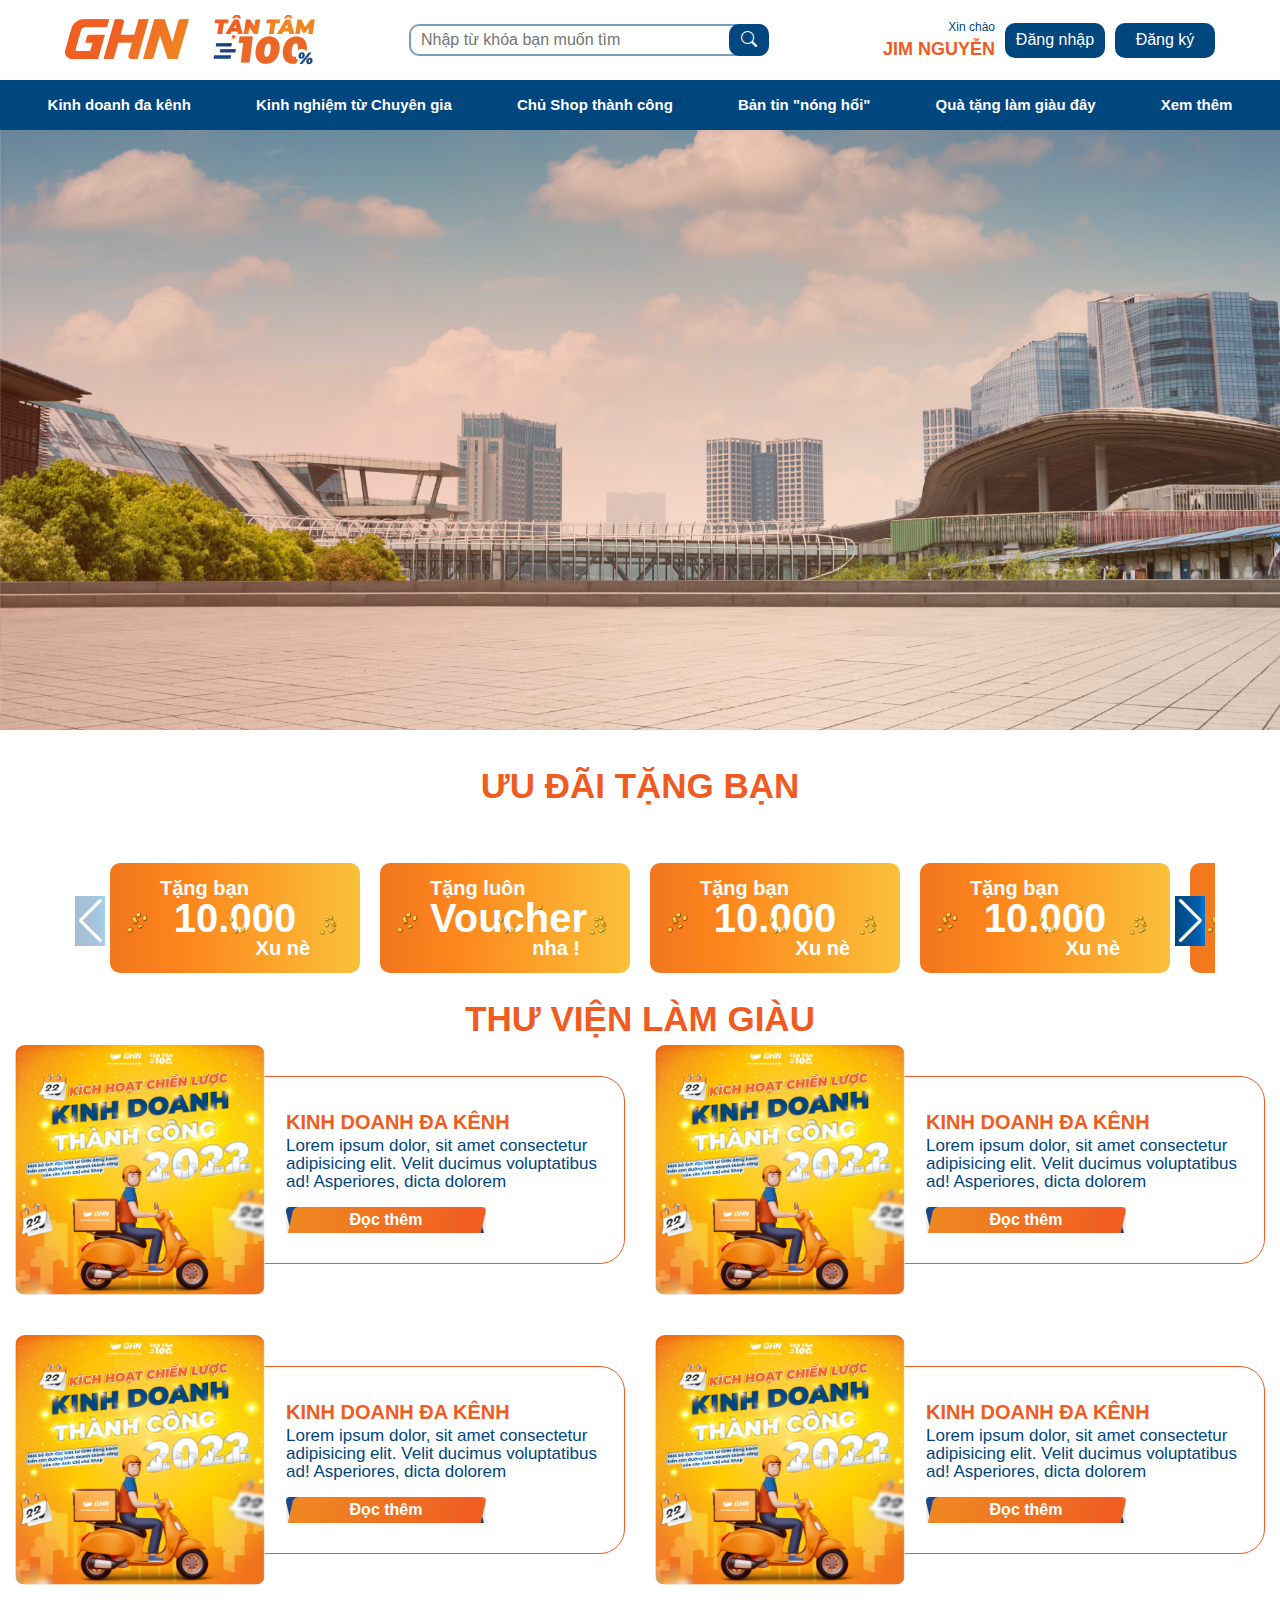
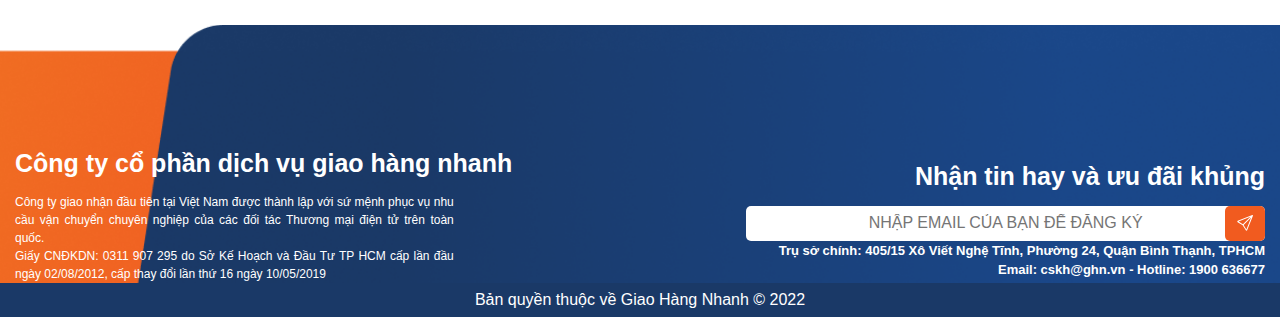
<file: profile.html>
<!DOCTYPE html>
<html lang="en">

<head>
    <meta charset="UTF-8">
    <meta http-equiv="X-UA-Compatible" content="IE=edge">
    <meta name="viewport" content="width=device-width, initial-scale=1.0">
    <link rel="stylesheet" href="./style/index.css">
    <link rel="stylesheet" href="./style/profile.css">
    <link rel="stylesheet" href="https://cdn.jsdelivr.net/npm/bootstrap-icons@1.3.0/font/bootstrap-icons.css">
    <link rel="stylesheet" href="https://cdn.jsdelivr.net/npm/bootstrap@4.3.1/dist/css/bootstrap.min.css"
        integrity="sha384-ggOyR0iXCbMQv3Xipma34MD+dH/1fQ784/j6cY/iJTQUOhcWr7x9JvoRxT2MZw1T" crossorigin="anonymous">
    <link rel="stylesheet" href="https://unpkg.com/swiper/swiper-bundle.min.css" />
    <title>Homepage</title>
</head>

<body>
    <section>
        <div class="container">
            <div class="header">
                <div class="logo">
                    <div>
                        <img src="./assets/images/homepage/logo.png" alt="logo">
                    </div>
                </div>
                <div class="search__input">
                    <form action="post">
                        <input type="text" placeholder="Nhập từ khóa bạn muốn tìm">
                        <button type="submit"><i class="bi bi-search"></i></button>
                    </form>
                </div>
                <div class="header__right">
                    <div class="cover__name">
                        <p>Xin chào</p>
                        <p class="name">JIM NGUYỄN</p>
                    </div>
                    <div class="login__button__gr">
                        <button id="login">Đăng nhập</button>
                        <button id="signup">Đăng ký</button>
                    </div>
                    <button class="menu__mobile"><i class="bi bi-list"></i></button>
                    <button class="close__menu__mobile"><i class="bi bi-x"></i></button>
                </div>
            </div>

        </div>
    </section>
    <section>
        <div class="wrap__menu">
            <div class="container menu__container">
                <div class="menu">
                    <div class="search__input">
                        <form action="post">
                            <input type="text" placeholder="Nhập từ khóa bạn muốn tìm">
                            <button type="submit"><i class="bi bi-search"></i></button>
                        </form>
                    </div>
                    <div>
                        <a href="/">Kinh doanh đa kênh</a>
                    </div>
                    <div>
                        <a href="/">Kinh nghiệm từ Chuyên gia</a>
                    </div>
                    <div>
                        <a href="/">Chủ Shop thành công</a>
                    </div>
                    <div>
                        <a href="/">Bản tin "nóng hổi"</a>
                    </div>
                    <div>
                        <a href="/">Quà tặng làm giàu đây</a>
                    </div>
                    <div>
                        <a href="/">Xem thêm</a>
                    </div>
                </div>
            </div>
        </div>
        <div class="banner">
            <img src="./assets/images/homepage/banner1.png" alt="">
            <div class="banner__bg">
            </div>
        </div>
        <div class="posts">
            <div class="container">
                <div class="title">
                    <p>Ưu đãi tặng bạn</p>
                </div>
                <div class="content">
                    <div class="cover__content">
                        <div class="swiper mySwiper1 swiper__posts">
                            <div class="swiper-wrapper swiper-wrapper-posts">
                                <div class="swiper-slide">
                                    <div class="voucher">
                                        <img src="./assets/images/homepage/Group-6.png" alt="voucher">
                                        <div class="voucher__detail">
                                            <p>Tặng bạn</p>
                                            <p>10.000</p>
                                            <p>Xu nè</p>
                                        </div>
                                    </div>
                                </div>
                                <div class="swiper-slide">
                                    <div class="voucher">
                                        <img src="./assets/images/homepage/Group-6.png" alt="voucher">
                                        <div class="voucher__detail">
                                            <p>Tặng luôn</p>
                                            <p>Voucher</p>
                                            <p>nha !</p>
                                        </div>
                                    </div>
                                </div>
                                <div class="swiper-slide">
                                    <div class="voucher">
                                        <img src="./assets/images/homepage/Group-6.png" alt="voucher">
                                        <div class="voucher__detail">
                                            <p>Tặng bạn</p>
                                            <p>10.000</p>
                                            <p>Xu nè</p>
                                        </div>
                                    </div>
                                </div>
                                <div class="swiper-slide">
                                    <div class="voucher">
                                        <img src="./assets/images/homepage/Group-6.png" alt="voucher">
                                        <div class="voucher__detail">
                                            <p>Tặng bạn</p>
                                            <p>10.000</p>
                                            <p>Xu nè</p>
                                        </div>
                                    </div>
                                </div>
                                <div class="swiper-slide">
                                    <div class="voucher">
                                        <img src="./assets/images/homepage/Group-6.png" alt="voucher">
                                        <div class="voucher__detail">
                                            <p>Tặng bạn</p>
                                            <p>10.000</p>
                                            <p>Xu nè</p>
                                        </div>
                                    </div>
                                </div>
                                <div class="swiper-slide">
                                    <div class="voucher">
                                        <img src="./assets/images/homepage/Group-6.png" alt="voucher">
                                        <div class="voucher__detail">
                                            <p>Tặng bạn</p>
                                            <p>10.000</p>
                                            <p>Xu nè</p>
                                        </div>
                                    </div>
                                </div>
                                <div class="swiper-slide">
                                    <div class="voucher">
                                        <img src="./assets/images/homepage/Group-6.png" alt="voucher">
                                        <div class="voucher__detail">
                                            <p>Tặng bạn</p>
                                            <p>10.000</p>
                                            <p>Xu nè</p>
                                        </div>
                                    </div>
                                </div>
                            </div>
                            <div class="swiper-button-next"></div>
                            <div class="swiper-button-prev"></div>
                        </div>
                    </div>
                </div>
            </div>
        </div>
        <div class="gallery">
            <div class="container">
                <p class="title">Thư viện làm giàu</p>
                <div class="row">
                    <div class="col-lg-6 col-12">
                        <div class="cover__gallery__item">
                            <div class="cover__img">
                                <img src="./assets/images/homepage/Group-3.png" alt="">
                            </div>
                            <div class="content">
                                <p class="title">Kinh doanh đa kênh</p>
                                <p>Lorem ipsum dolor, sit amet consectetur adipisicing elit. Velit ducimus voluptatibus
                                    ad! Asperiores, dicta dolorem</p>
                                <button>Đọc thêm</button>
                            </div>
                        </div>
                    </div>
                    <div class="col-lg-6 col-12">
                        <div class="cover__gallery__item">
                            <div class="cover__img">
                                <img src="./assets/images/homepage/Group-3.png" alt="">
                            </div>
                            <div class="content">
                                <p class="title">Kinh doanh đa kênh</p>
                                <p>Lorem ipsum dolor, sit amet consectetur adipisicing elit. Velit ducimus voluptatibus
                                    ad! Asperiores, dicta dolorem</p>
                                <button>Đọc thêm</button>
                            </div>
                        </div>
                    </div>
                    <div class="col-lg-6 col-12">
                        <div class="cover__gallery__item">
                            <div class="cover__img">
                                <img src="./assets/images/homepage/Group-3.png" alt="">
                            </div>
                            <div class="content">
                                <p class="title">Kinh doanh đa kênh</p>
                                <p>Lorem ipsum dolor, sit amet consectetur adipisicing elit. Velit ducimus voluptatibus
                                    ad! Asperiores, dicta dolorem</p>
                                <button>Đọc thêm</button>
                            </div>
                        </div>
                    </div>
                    <div class="col-lg-6 col-12">
                        <div class="cover__gallery__item">
                            <div class="cover__img">
                                <img src="./assets/images/homepage/Group-3.png" alt="">
                            </div>
                            <div class="content">
                                <p class="title">Kinh doanh đa kênh</p>
                                <p>Lorem ipsum dolor, sit amet consectetur adipisicing elit. Velit ducimus voluptatibus
                                    ad! Asperiores, dicta dolorem</p>
                                <button>Đọc thêm</button>
                            </div>
                        </div>
                    </div>
                </div>
            </div>
        </div>
    </section>
    <section
        style="background-image: url('assets/images/homepage/Group\ 2.png');background-size: cover;background-position: right;">
        <div class="container">
            <div class="footer">
                <div class="footer__content">
                    <div class="content__left">
                        <div class="title">
                            <p>Công ty cổ phần dịch vụ giao hàng nhanh</p>
                        </div>
                        <div class="content">
                            <p>Công ty giao nhận đầu tiên tại Việt Nam được thành lập với sứ mệnh phục vụ nhu cầu vận
                                chuyển
                                chuyên nghiệp của các đối tác Thương mại điện tử trên toàn quốc.</p>
                            <p>Giấy CNĐKDN: 0311 907 295 do Sở Kế Hoạch và Đầu Tư TP HCM cấp lần đầu ngày 02/08/2012,
                                cấp
                                thay đổi lần thứ 16 ngày 10/05/2019</p>
                        </div>
                    </div>
                    <div class="content__right">
                        <p class="title">Nhận tin hay và ưu đãi khủng</p>
                        <form action="post" class="mail__input">
                            <input type="text" placeholder="NHẬP EMAIL CỦA BẠN ĐỂ ĐĂNG KÝ">
                            <button type="submit">
                                <svg xmlns="http://www.w3.org/2000/svg" width="16" height="16" fill="currentColor"
                                    class="bi bi-send" viewBox="0 0 16 16">
                                    <path
                                        d="M15.854.146a.5.5 0 0 1 .11.54l-5.819 14.547a.75.75 0 0 1-1.329.124l-3.178-4.995L.643 7.184a.75.75 0 0 1 .124-1.33L15.314.037a.5.5 0 0 1 .54.11ZM6.636 10.07l2.761 4.338L14.13 2.576 6.636 10.07Zm6.787-8.201L1.591 6.602l4.339 2.76 7.494-7.493Z" />
                                </svg>
                            </button>
                        </form>
                        <P>Trụ sở chính: 405/15 Xô Viết Nghệ Tĩnh, Phường 24, Quận Bình Thạnh, TPHCM</P>
                        <P>Email: cskh@ghn.vn - Hotline: 1900 636677</P>
                    </div>
                </div>
            </div>
        </div>
        <div class="copyright">
            <p>
                Bản quyền thuộc về Giao Hàng Nhanh &copy 2022
            </p>
        </div>
    </section>



    <script src="./index.js"></script>
    <script src="https://code.jquery.com/jquery-3.3.1.slim.min.js"
        integrity="sha384-q8i/X+965DzO0rT7abK41JStQIAqVgRVzpbzo5smXKp4YfRvH+8abtTE1Pi6jizo"
        crossorigin="anonymous"></script>
    <script src="https://cdn.jsdelivr.net/npm/popper.js@1.14.7/dist/umd/popper.min.js"
        integrity="sha384-UO2eT0CpHqdSJQ6hJty5KVphtPhzWj9WO1clHTMGa3JDZwrnQq4sF86dIHNDz0W1"
        crossorigin="anonymous"></script>
    <script src="https://cdn.jsdelivr.net/npm/bootstrap@4.3.1/dist/js/bootstrap.min.js"
        integrity="sha384-JjSmVgyd0p3pXB1rRibZUAYoIIy6OrQ6VrjIEaFf/nJGzIxFDsf4x0xIM+B07jRM"
        crossorigin="anonymous"></script>
    <script src="https://unpkg.com/swiper/swiper-bundle.min.js"></script>

    <!-- Initialize Swiper -->
    <script>
        var swiper = new Swiper(".mySwiper", {
            spaceBetween: 30,
            centeredSlides: true,
            autoplay: {
                delay: 2500,
                disableOnInteraction: false,
            },
        });

        var swiper1 = new Swiper(".mySwiper1", {
            slidesPerView: 1,
            spaceBetween: 10,
            breakpoints: {
                300: {
                    slidesPerView: 1,
                    spaceBetween: 20,
                },
                640: {
                    slidesPerView: 2,
                    spaceBetween: 20,
                },
                768: {
                    slidesPerView: 3,
                    spaceBetween: 20,
                },
                1024: {
                    slidesPerView: 4,
                    spaceBetween: 20,
                },
            },
            navigation: {
                nextEl: ".swiper-button-next",
                prevEl: ".swiper-button-prev",
            },
        });
    </script>
</body>

</html>
</file>
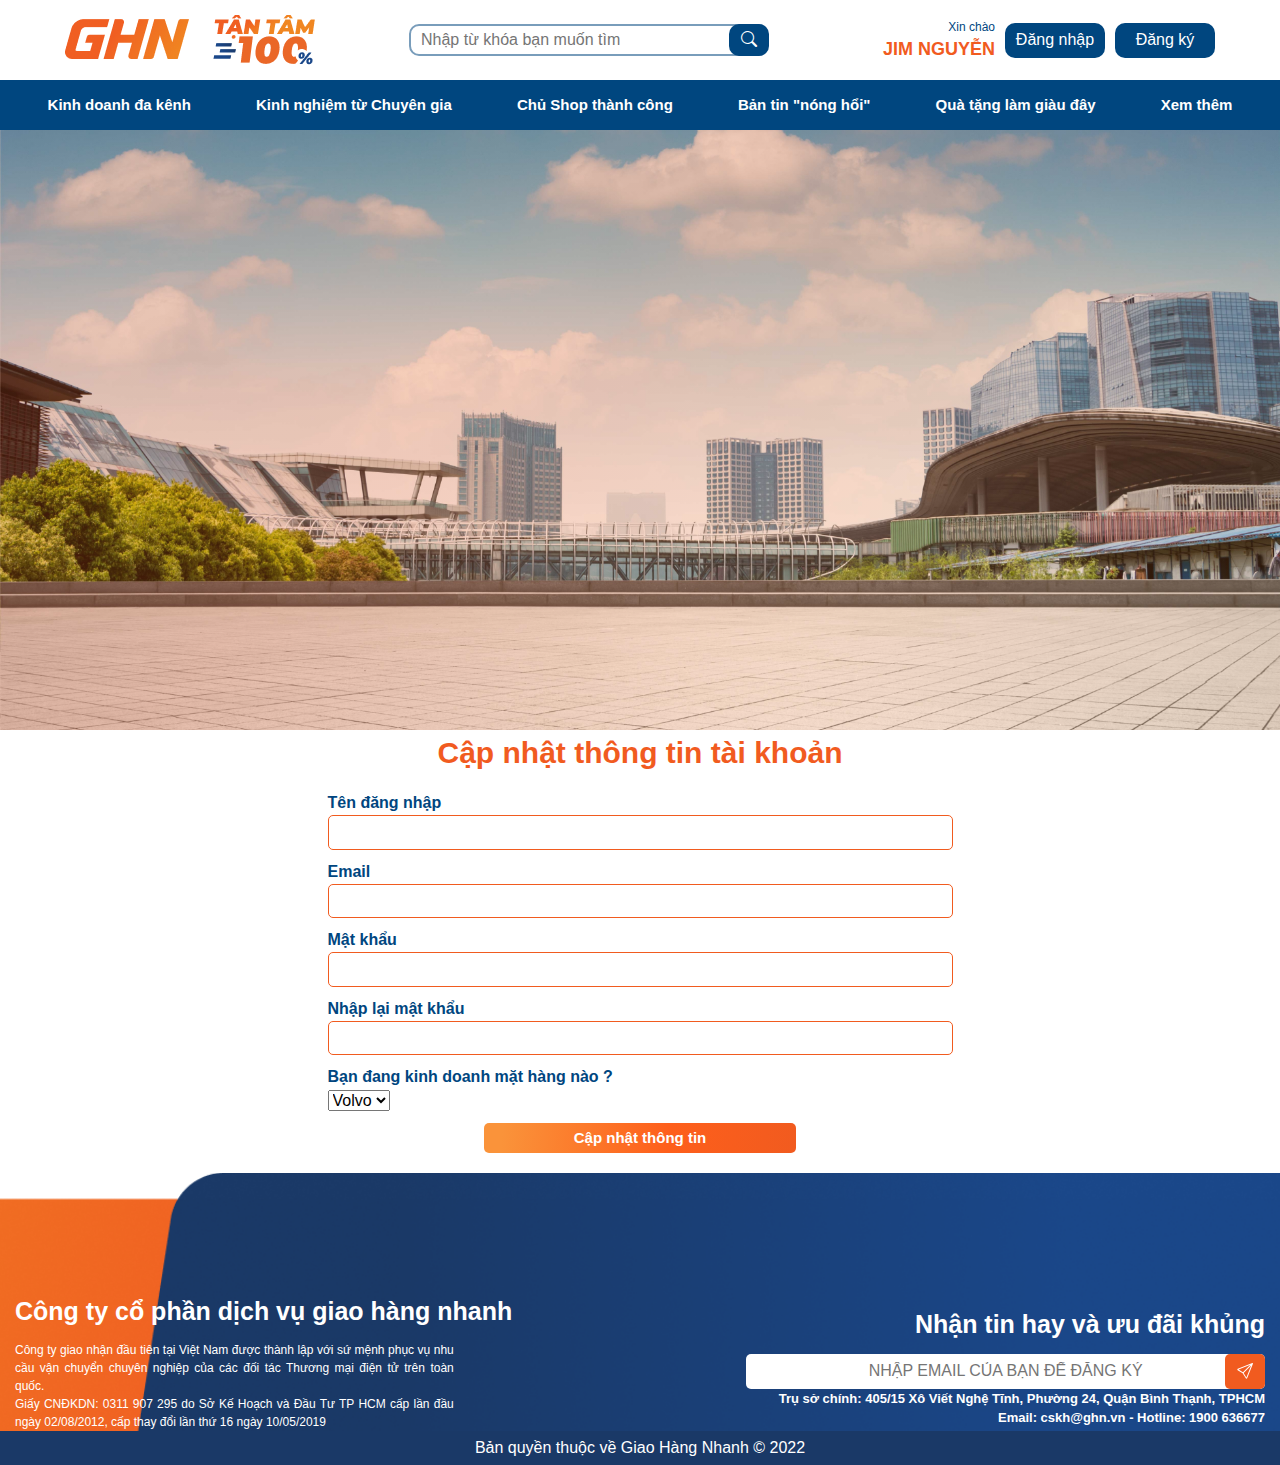
<file: updateprofile.html>
<!DOCTYPE html>
<html lang="en">

<head>
    <meta charset="UTF-8">
    <meta http-equiv="X-UA-Compatible" content="IE=edge">
    <meta name="viewport" content="width=device-width, initial-scale=1.0">
    <link rel="stylesheet" href="./style/index.css">
    <link rel="stylesheet" href="./style/profile.css">
    <link rel="stylesheet" href="./style/updateprofile.css">
    <link rel="stylesheet" href="https://cdn.jsdelivr.net/npm/bootstrap-icons@1.3.0/font/bootstrap-icons.css">
    <link rel="stylesheet" href="https://cdn.jsdelivr.net/npm/bootstrap@4.3.1/dist/css/bootstrap.min.css"
        integrity="sha384-ggOyR0iXCbMQv3Xipma34MD+dH/1fQ784/j6cY/iJTQUOhcWr7x9JvoRxT2MZw1T" crossorigin="anonymous">
    <link rel="stylesheet" href="https://unpkg.com/swiper/swiper-bundle.min.css" />
    <title>Homepage</title>
</head>

<body>
    <section>
        <div class="container">
            <div class="header">
                <div class="logo">
                    <div>
                        <img src="./assets/images/homepage/logo.png" alt="logo">
                    </div>
                </div>
                <div class="search__input">
                    <form action="post">
                        <input type="text" placeholder="Nhập từ khóa bạn muốn tìm">
                        <button type="submit"><i class="bi bi-search"></i></button>
                    </form>
                </div>
                <div class="header__right">
                    <div class="cover__name">
                        <p>Xin chào</p>
                        <p class="name">JIM NGUYỄN</p>
                    </div>
                    <div class="login__button__gr">
                        <button id="login">Đăng nhập</button>
                        <button id="signup">Đăng ký</button>
                    </div>
                    <button class="menu__mobile"><i class="bi bi-list"></i></button>
                    <button class="close__menu__mobile"><i class="bi bi-x"></i></button>
                </div>
            </div>

        </div>
    </section>
    <section>
        <div class="wrap__menu">
            <div class="container menu__container">
                <div class="menu">
                    <div class="search__input">
                        <form action="post">
                            <input type="text" placeholder="Nhập từ khóa bạn muốn tìm">
                            <button type="submit"><i class="bi bi-search"></i></button>
                        </form>
                    </div>
                    <div>
                        <a href="/">Kinh doanh đa kênh</a>
                    </div>
                    <div>
                        <a href="/">Kinh nghiệm từ Chuyên gia</a>
                    </div>
                    <div>
                        <a href="/">Chủ Shop thành công</a>
                    </div>
                    <div>
                        <a href="/">Bản tin "nóng hổi"</a>
                    </div>
                    <div>
                        <a href="/">Quà tặng làm giàu đây</a>
                    </div>
                    <div>
                        <a href="/">Xem thêm</a>
                    </div>
                </div>
            </div>
        </div>
        <div class="banner">
            <img src="./assets/images/homepage/banner1.png" alt="">
            <div class="banner__bg">
            </div>
        </div>
        <section>
            <div class="update__profile">
                <div class="container">
                    <div class="wrapper">
                        <p class="title">Cập nhật thông tin tài khoản</p>
                        <form action="post">
                            <div class="cover__form">
                                <p>Tên đăng nhập</p>
                                <input type="text" name="username">
                                <p>Email</p>
                                <input type="email" name="email">
                                <p>Mật khẩu</p>
                                <input type="password" name="password">
                                <p>Nhập lại mật khẩu</p>
                                <input type="password" name="re-password">
                                <p>Bạn đang kinh doanh mặt hàng nào ?</p>
                                <select name="product" id="product">
                                    <option value="volvo">Volvo</option>
                                    <option value="saab">Saab</option>
                                    <option value="opel">Opel</option>
                                    <option value="audi">Audi</option>
                                </select>
                                <div class="cover__button">
                                    <button type="sumit" class="signup__button">Cập nhật thông tin</button>
                                </div>
                            </div>
                        </form>
                    </div>
                </div>
            </div>
        </section>
    </section>
    <section
        style="background-image: url('assets/images/homepage/Group\ 2.png');background-size: cover;background-position: right;">
        <div class="container">
            <div class="footer">
                <div class="footer__content">
                    <div class="content__left">
                        <div class="title">
                            <p>Công ty cổ phần dịch vụ giao hàng nhanh</p>
                        </div>
                        <div class="content">
                            <p>Công ty giao nhận đầu tiên tại Việt Nam được thành lập với sứ mệnh phục vụ nhu cầu vận
                                chuyển
                                chuyên nghiệp của các đối tác Thương mại điện tử trên toàn quốc.</p>
                            <p>Giấy CNĐKDN: 0311 907 295 do Sở Kế Hoạch và Đầu Tư TP HCM cấp lần đầu ngày 02/08/2012,
                                cấp
                                thay đổi lần thứ 16 ngày 10/05/2019</p>
                        </div>
                    </div>
                    <div class="content__right">
                        <p class="title">Nhận tin hay và ưu đãi khủng</p>
                        <form action="post" class="mail__input">
                            <input type="text" placeholder="NHẬP EMAIL CỦA BẠN ĐỂ ĐĂNG KÝ">
                            <button type="submit">
                                <svg xmlns="http://www.w3.org/2000/svg" width="16" height="16" fill="currentColor"
                                    class="bi bi-send" viewBox="0 0 16 16">
                                    <path
                                        d="M15.854.146a.5.5 0 0 1 .11.54l-5.819 14.547a.75.75 0 0 1-1.329.124l-3.178-4.995L.643 7.184a.75.75 0 0 1 .124-1.33L15.314.037a.5.5 0 0 1 .54.11ZM6.636 10.07l2.761 4.338L14.13 2.576 6.636 10.07Zm6.787-8.201L1.591 6.602l4.339 2.76 7.494-7.493Z" />
                                </svg>
                            </button>
                        </form>
                        <P>Trụ sở chính: 405/15 Xô Viết Nghệ Tĩnh, Phường 24, Quận Bình Thạnh, TPHCM</P>
                        <P>Email: cskh@ghn.vn - Hotline: 1900 636677</P>
                    </div>
                </div>
            </div>
        </div>
        <div class="copyright">
            <p>
                Bản quyền thuộc về Giao Hàng Nhanh &copy 2022
            </p>
        </div>
    </section>



    <script src="./index.js"></script>
    <script src="https://code.jquery.com/jquery-3.3.1.slim.min.js"
        integrity="sha384-q8i/X+965DzO0rT7abK41JStQIAqVgRVzpbzo5smXKp4YfRvH+8abtTE1Pi6jizo"
        crossorigin="anonymous"></script>
    <script src="https://cdn.jsdelivr.net/npm/popper.js@1.14.7/dist/umd/popper.min.js"
        integrity="sha384-UO2eT0CpHqdSJQ6hJty5KVphtPhzWj9WO1clHTMGa3JDZwrnQq4sF86dIHNDz0W1"
        crossorigin="anonymous"></script>
    <script src="https://cdn.jsdelivr.net/npm/bootstrap@4.3.1/dist/js/bootstrap.min.js"
        integrity="sha384-JjSmVgyd0p3pXB1rRibZUAYoIIy6OrQ6VrjIEaFf/nJGzIxFDsf4x0xIM+B07jRM"
        crossorigin="anonymous"></script>
    <script src="https://unpkg.com/swiper/swiper-bundle.min.js"></script>

    <!-- Initialize Swiper -->
</body>

</html>
</file>
<file: style/index.css>
@import url("https://fonts.googleapis.com/css2?family=Baloo+2:wght@600&display=swap");
@import url("https://fonts.googleapis.com/css2?family=Great+Vibes&display=swap");
body {
  padding: 0;
  margin: 0;
  scroll-behavior: smooth;
  overflow-x: hidden;
  font-family: -apple-system, BlinkMacSystemFont, "Segoe UI", Roboto, Oxygen,
    Ubuntu, Cantarell, "Open Sans", "Helvetica Neue", sans-serif;
}

.header {
  width: 100%;
  display: flex;
  align-items: center;
  justify-content: space-between;
  padding: 15px 0;
}

.header .logo {
  margin-left: 50px;
}

.search__input {
  width: 380px;
  height: 32px;
  display: block;
}

.search__input form {
  width: 100%;
  height: 100%;
  display: flex;
  position: relative;
}

.search__input form input {
  width: 90%;
  height: 100% !important;
  border: 2px solid #799dbb;
  border-radius: 10px;
  padding: 0 10px;
  outline: none;
  line-height: 5px;
}

.search__input form button {
  position: absolute;
  right: 20px;
  width: 40px;
  height: 32px;
  background-color: #00467f;
  border-radius: 10px;
  outline: none;
  border: none;
  color: #fff;
  display: flex;
  align-items: center;
  justify-content: center;
}
.header__right {
  display: flex;
  align-items: center;
  margin-right: 50px;
}
.header__right .cover__name {
  text-align: right;
}
.header__right .cover__name p {
  color: #00467f;
  font-size: 12px;
  margin: 0;
}

.header__right .cover__name .name {
  color: #f15b1f;
  font-size: 18px;
  font-weight: bold;
}
.header__right .button__group {
  display: flex;
  align-items: center;
  margin-left: 10px;
}
.header__right .button__group a {
  width: 25px;
  height: 25px;
  display: flex;
  align-items: center;
  justify-content: center;
  border-radius: 50%;
  background-color: inherit;
  border: 1px solid #00467f;
  text-decoration: none;
  margin-left: 15px;
}
.header__right .button__group .cover__noti {
  position: relative;
}
.header__right .button__group .cover__noti .notification {
  position: absolute;
  right: 0;
  top: -3px;
  width: 12px;
  height: 12px;
  border-radius: 50%;
  background-color: #f15b1f;
}

.header__right .button__group .user__info {
  width: 35px;
  height: 35px;
  background: rgb(240, 133, 31);
  background: linear-gradient(
    138deg,
    rgba(240, 133, 31, 1) 0%,
    rgba(240, 96, 34, 1) 100%
  );
  border: none;
}

/* menu */
.menu {
  width: 100%;
  height: 50px;
  background-color: #00467f;
  display: flex;
  align-items: center;
  justify-content: space-around;
}

.menu div a {
  color: #fff;
  font-weight: bold;
  font-size: 15px;
  text-decoration: none;
  transition: 0.3s ease-in-out;
  padding-bottom: 5px;
  border-color: #f15b1f;
}

.menu__mobile,
.close__menu__mobile {
  width: 35px;
  height: 35px;
  border: none;
  outline: none;
  display: flex;
  align-items: center;
  justify-content: center;
  background-color: inherit;
  font-size: 30px;
  font-weight: bold;
  color: rgb(89, 89, 89);
  display: none;
  z-index: 16;
}

.close__menu__mobile {
  color: #fff;
  font-size: 35px;
}

.menu .search__input {
  width: 200px !important;
  display: none;
}
.menu div a:hover {
  border-bottom: 2px solid #f15b1f;
}

.menu__active {
  right: 0 !important  ;
  opacity: 1 !important  ;
  visibility: visible !important  ;
  transition: 0.3s ease-in-out !important  ;
}
.menu__mobile__hidden {
  display: none !important;
}

button {
  outline: none !important;
}

/* swiper */
.swiper {
  max-height: 600px !important;
  overflow: hidden;
}
.swiper-wrapper-posts {
  padding: 20px 0 !important ;
}
/* .swiper-wrapper {
  height: 500px;
  background-image: url("../assets/images/homepage/banner.png");
  background-position: bottom;
  z-index: 10;
} */
.swiper-slide {
  text-align: center;
  font-size: 18px;
  background: #fff;
  height: 100%;
  position: relative;

  /* Center slide text vertically */
  display: -webkit-box;
  display: -ms-flexbox;
  display: -webkit-flex;
  display: flex;
  -webkit-box-pack: center;
  -ms-flex-pack: center;
  -webkit-justify-content: center;
  justify-content: center;
  -webkit-box-align: center;
  -ms-flex-align: center;
  -webkit-align-items: center;
  align-items: center;
}

.background__banner {
  visibility: unset;
  position: absolute !important;
  bottom: 0 !important;
  z-index: 10;
  width: 100%;
  height: 100%;
  background: rgb(241, 91, 31);
  background: linear-gradient(
    138deg,
    rgba(241, 91, 31, 0.704) 0%,
    rgba(254, 95, 27, 0.779) 41%,
    rgba(250, 148, 58, 0.679) 94%
  );
}

.behind__background {
  margin-bottom: 250px;
}

.coin {
  position: absolute;
  bottom: 0;
  width: 100%;
}

.ship {
  position: absolute;
  bottom: 120px;
  left: 0px;
  width: 40%;
}

.cover__img__gr {
  width: 100%;
  height: 100%;
  position: relative;
}

.cover__img__gr .cover__content {
  position: absolute;
  width: 100%;
  height: 100%;
  bottom: 0;
}

.cover__img__gr .cover__content .wrap__content {
  position: relative;
  width: 100%;
  height: 100%;
}

.cover__img__gr .cover__content .wrap__content .big__title {
  position: absolute;
  top: 50px;
  right: 200px;
  text-align: right;
}

.cover__img__gr .cover__content .wrap__content .big__title p {
  font-size: 45px;
  color: #fff;
  font-family: "Baloo 2", cursive;
  margin: 0;
}

.cover__img__gr .cover__content .wrap__content .big__title p:last-child {
  font-size: 25px;
}
.cover__img__gr .cover__content .wrap__content .sub__title {
  position: absolute;
  bottom: 80px;
  left: 15%;
}
.cover__img__gr .cover__content .wrap__content .sub__title p {
  color: #fff;
  font-size: 45px;
  margin: 0;
  line-height: 50px;
}

.cover__img__gr .cover__content .wrap__content .sub__title p:first-child {
  font-size: 50px;
  font-family: "Great Vibes", cursive;
}

.cover__img__gr .cover__content .wrap__content .sub__title p:last-child {
  font-size: 45px;
  font-family: "Baloo 2", cursive;
}

.cover__img__gr .cover__content .wrap__content .cover__count__down {
  position: absolute;
  bottom: 90px;
  right: 15%;
  display: flex;
  align-items: center;
  flex-direction: column;
}

.cover__img__gr .cover__content .wrap__content .cover__count__down p {
  font-size: 25px;
  color: #fff;
  font-family: "Baloo 2", cursive;
  text-align: center;
  margin: 0;
  line-height: 35px;
}

/* .cover__img__gr
  .cover__content
  .wrap__content
  .cover__count__down
  p:first-child {
  font-size: 40px;
} */

.cover__img__gr
  .cover__content
  .wrap__content
  .cover__count__down
  #count__down
  span {
  font-size: 60px;
}

.cover__img__gr
  .cover__content
  .wrap__content
  .cover__count__down
  .email__input {
  width: 100%;
  height: 40px;
  border-radius: 10px;
  border: none;
  font-size: 25px;
  color: rgb(167, 167, 167);
}

.swiper-slide img {
  display: block;
  width: 100%;
  height: 100%;
  object-fit: cover;
}

/* posts */
.posts .title {
  margin: 30px 0;
  display: flex;
  align-items: center;
  justify-content: center;
}
.posts .title p {
  margin: 0;
  text-transform: uppercase;
  font-size: 35px;
  font-weight: bold;
  color: #f15b1f;
}

.swiper1 {
  width: 100%;
  height: 100%;
}

.swiper__posts {
  max-height: 700px !important;
}

.swiper-slide {
  text-align: center;
  font-size: 18px;
  background: #fff;

  /* Center slide text vertically */
  display: -webkit-box;
  display: -ms-flexbox;
  display: -webkit-flex;
  display: flex;
  -webkit-box-pack: center;
  -ms-flex-pack: center;
  -webkit-justify-content: center;
  justify-content: center;
  -webkit-box-align: center;
  -ms-flex-align: center;
  -webkit-align-items: center;
  align-items: center;
}

.swiper-slide img {
  display: block;
  width: 100%;
  height: 100%;
  object-fit: cover;
}
.posts .content {
  margin: 0 50px;
}

.swiper-button-next,
.swiper-button-prev {
  width: 30px !important;
  height: 50px !important;
  color: #fff;
  background: rgb(0, 70, 127);
  background: linear-gradient(
    90deg,
    rgba(0, 70, 127, 1) 0%,
    rgba(0, 93, 170, 1) 76%,
    rgba(0, 119, 215, 1) 100%
  );
}

.swiper-button-next::after,
.swiper-button-prev::after {
  color: #fff;
  font-size: 10px;
}

.posts .content .cover__content .swiper .swiper-wrapper .swiper-slide .item {
  width: 350px;
  height: auto;
  padding-bottom: 20px;
  overflow: hidden;
  border-radius: 20px;
  -webkit-box-shadow: 0px 0px 9px 3px rgba(241, 91, 31, 0.55);
  box-shadow: 0px 0px 9px 3px rgba(241, 91, 31, 0.55);
}
.posts
  .content
  .cover__content
  .swiper
  .swiper-wrapper
  .swiper-slide
  .item
  .header {
  border-bottom-left-radius: 30px;
  border-bottom-right-radius: 30px;
  overflow: hidden;
  padding: 0;
  width: 100%;
}

.posts
  .content
  .cover__content
  .swiper
  .swiper-wrapper
  .swiper-slide
  .item
  .content {
  margin: 0;
  padding: 0 10px;
  text-align: left;
}

.posts
  .content
  .cover__content
  .swiper
  .swiper-wrapper
  .swiper-slide
  .item
  .content
  .content__title
  p {
  text-align: center;
  color: #f15b1f;
  font-weight: bold;
  font-size: 30px;
}

.posts
  .content
  .cover__content
  .swiper
  .swiper-wrapper
  .swiper-slide
  .item
  .content
  .content__detail {
  color: #000;
  font-size: 15px;
  font-weight: initial;
  text-align: left;
  padding: 0 30px;
}

.posts
  .content
  .cover__content
  .swiper
  .swiper-wrapper
  .swiper-slide
  .item
  .content
  .see__more {
  color: #fff;
  font-weight: bold;
  text-transform: uppercase;
  margin: auto;
  width: 150px;
  height: 30px;
  border: none;
  outline: none;
  background-image: url("../assets/images/homepage/Group\ 1.png");
  background-size: contain;
  background-color: inherit;
}

.posts
  .content
  .cover__content
  .swiper
  .swiper-wrapper
  .swiper-slide
  .item
  .content
  .cover__button {
  width: 100%;
  text-align: center;
}

.mySwiper1 {
  padding: 0 45px !important;
}
.posts
  .content
  .cover__content
  .swiper
  .swiper-wrapper
  .swiper-slide
  .item
  .header
  img {
  width: 100%;
}

.footer {
  margin-top: 100px;
  width: 100%;
  height: auto;
  background-size: cover;
  background-repeat: no-repeat;
}

.footer .footer__content {
  display: flex;
  align-items: center;
  justify-content: space-between;
}
.footer .footer__content .content__left {
  padding-top: 20px;
}

.footer .footer__content .content__left p {
  margin: 0;
  color: #fff;
}
.footer .footer__content .content__left .title p {
  color: #fff;
  font-weight: bold;
  font-size: 25px;
  margin-bottom: 10px;
}

.footer .footer__content .content__left .content {
  width: 60%;
}

.footer .footer__content .content__left .content p {
  font-size: 12px;
  text-align: justify;
}
.footer .footer__content .content__right p {
  margin: 0;
}
.footer .footer__content .content__right {
  margin-top: 30px;
  text-align: right;
  width: 50%;
}
.footer .footer__content .content__right .mail__input {
  display: flex;
  height: 35px;
  position: relative;
}
.footer .footer__content .content__right .mail__input input {
  height: 100%;
}

.footer .footer__content .content__right .mail__input button {
  border: none;
  outline: none;
  position: absolute;
  right: 0;
  width: 40px;
  height: 100%;
  font-size: 30px;
  border-radius: 5px;
  display: flex;
  align-items: center;
  justify-content: center;
  background-color: #f15b1f;
  color: #fff;
}

.footer .footer__content .content__right .title {
  color: #fff;
  font-weight: bold;
  font-size: 25px;
  margin-bottom: 10px;
}

.footer .footer__content .content__right input {
  width: 100%;
  outline: none;
  border: none;
  border-radius: 5px;
  padding: 5px 10px;
  margin-bottom: 20px;
}

.footer .footer__content .content__right input::placeholder {
  text-align: center;
}

.footer .footer__content .content__right p {
  font-size: 13px;
  color: #fff;
  font-weight: bold;
}

.copyright {
  width: 100%;
  background-color: #1a3967;
  color: #fff;
  text-align: center;
  padding: 5px 0;
}

.copyright p {
  margin: 0;
}
.login__button__gr {
  display: flex;
}
.login__button__gr button {
  width: 100px;
  height: 35px;
  background-color: #00467f;
  outline: none;
  border: none;
  color: #fff;
  margin-left: 10px;
  border-radius: 10px;
  transition: 0.3s ease-in-out;
}

.login__button__gr button:hover {
  background-color: #0068be;
}
/* Login  */
.wrap__menu {
  background-color: #00467f;
}
.cover__login__hidden {
  opacity: 0 !important;
  visibility: hidden !important;
}

.cover__login,
.cover__signup {
  position: fixed;
  width: 100vw;
  height: 100vh;
  top: 0;
  left: 0;
  background-color: rgba(0, 0, 0, 0.545);
  z-index: 100;
  overflow: hidden;
  opacity: 1;
  visibility: visible;
  display: flex;
  align-items: center;
  justify-content: center;
}

.cover__login .behind__bg,
.cover__signup .behind__bg__signup {
  width: 100%;
  height: 100%;
  position: fixed;
  left: 0;
  top: 0;
  z-index: 1000;
}

.cover__login__hidden .login__popup {
  margin: 150px;
  transition: 0.5s ease-in-out;
}

.cover__login .login__popup,
.cover__signup .signup__popup {
  width: 700px;
  height: 450px;
  margin-top: 0;
  background-image: url("../assets/images/homepage/04.png");
  background-size: cover;
  background-position: center;
  display: flex;
  align-items: center;
  justify-content: center;
  transition: 0.5s ease-in-out;
  z-index: 10000;
}
.cover__signup {
  align-items: flex-start;
}
.cover__signup .signup__popup {
  background-image: url("../assets/images/homepage/04.png");
  background-size: cover;
  flex-direction: column;
  align-items: center;
  height: 450px;
}

.cover__signup .wrapper {
  position: relative !important;
  width: 700px;
  height: 450px;
  text-align: center;
  justify-content: center;
  margin-top: 50px;
  z-index: 10000;
}

.cover__signup .signup__popup img {
  object-fit: cover;
}

.cover__signup .signup__popup .title {
  margin-bottom: 100px;
  color: #fff;
  font-size: 22px;
  font-weight: bold;
}

.cover__signup .wrapper form {
  width: 100%;
  height: 100%;
  position: absolute;
  border-top-left-radius: 10px;
  border-top-right-radius: 10px;
  top: 200px;
  background-color: #fff;
  position: absolute;
  display: flex;
  align-items: center;
  justify-content: center;
}

.cover__signup .wrapper form select {
  width: 100%;
}

.cover__signup .wrapper form .cover__form {
  width: 60%;
  text-align: left;
}
.cover__button {
  margin-top: 10px;
  text-align: center;
}
.cover__button div {
  display: flex;
  align-items: center;
  justify-content: center;
}
.cover__button input {
  width: 20px !important;
}

.cover__button div p {
  text-decoration: underline;
}

.cover__signup .wrapper form .cover__form p {
  margin-bottom: 5px;
  font-size: 12px !important;
}
.cover__signup .wrapper form .cover__form input {
  width: 100%;
}

.login__popup form {
  width: 450px;
  height: auto;
  margin-top: 60px;
  padding: 20px 0;
  text-align: left;
  background-color: #fff;
  display: flex;
  align-items: center;
  justify-content: center;
  border-radius: 10px;
}

.cover__signup__hidden {
  opacity: 0 !important;
  visibility: hidden !important;
}

.login__popup form p {
  margin: 0;
  width: 100%;
  text-align: left;
  color: #00467f;
  font-weight: bold;
}
.login__popup form .cover__form {
  width: 80%;
}

.login__popup form .cover__form .title,
.cover__signup .wrapper form .cover__form p {
  color: #00467f;
  font-weight: bold;
  font-size: 20px;
}

.login__popup form .cover__form input,
.cover__signup .wrapper form .cover__form input {
  border: 1px solid #f15b1f;
  width: 100%;
  border-radius: 5px;
  outline: none;
  font-size: 15px;
  padding: 5px 10px;
  margin-bottom: 10px;
}

.login__popup form .cover__form .password {
  display: flex;
  justify-content: space-between;
  margin-top: 10px;
}

.login__popup form .cover__form .cover__button {
  width: 100%;
  margin-top: 20px;
  text-align: center;
}

.login__popup form .cover__form .cover__button p {
  margin-top: 10px;
  font-size: 12px;
  text-align: center;
}

.login__popup form .cover__form .cover__button button,
.signup__button {
  background: rgb(241, 91, 31);
  background: linear-gradient(
    274deg,
    rgba(241, 91, 31, 1) 0%,
    rgba(254, 95, 27, 1) 41%,
    rgba(250, 147, 58, 1) 94%
  );
  padding: 0 90px;
  height: 30px;
  color: #fff;
  font-size: 15px;
  font-weight: bold;
  border-radius: 5px;
  border: none;
  outline: none;
}

.login__popup form .cover__form .cover__button p a {
  color: #f15b1f;
}

.login__popup form .cover__form .password a {
  color: #f15b1f;
  font-size: 12px;
  text-decoration: none;
  font-weight: bold;
}

.login__popup form p:first-child {
  text-align: center;
}

@media (max-width: 1199.98px) {
  .footer {
    padding: 0 50px;
  }
  .cover__img__gr .cover__content .wrap__content .sub__title p:last-child {
    font-size: 37px;
  }
  .cover__img__gr
    .cover__content
    .wrap__content
    .cover__count__down
    #count__down
    span {
    font-size: 40px;
  }
  .cover__img__gr
    .cover__content
    .wrap__content
    .cover__count__down
    .email__input {
    width: 80%;
    font-size: 18px;
  }
  .footer .footer__content .content__right .mail__input input::placeholder {
    text-align: left;
    font-size: 12px;
  }
}

@media (max-width: 991.98px) {
  .container {
    max-width: 100vw !important;
    padding: 0 !important;
  }
  .menu div a {
    font-size: 12px;
  }
  .header .logo {
    margin-left: 20px;
  }
  .header__right {
    margin-right: 20px;
  }
  .header .logo img {
    width: 90%;
  }
  .header .search__input {
    width: 250px;
  }
  .menu {
    position: fixed;
    right: -100px;
    top: 0;
    flex-direction: column;
    height: 100vh;
    width: 300px;
    z-index: 15;
    padding: 50px 5px 5px 5px;
    opacity: 0;
    visibility: hidden;
    transition: 0.3s ease-in-out;
    padding-bottom: 50%;
  }
  .menu__mobile {
    display: flex;
  }
  .close__menu__mobile__active {
    display: flex !important;
  }
  .ship {
    display: none;
  }
  .cover__img__gr .cover__content .wrap__content {
    display: flex;
    flex-direction: column;
    align-items: center;
    justify-content: space-between;
  }
  .cover__img__gr .cover__content .wrap__content .big__title,
  .cover__img__gr .cover__content .wrap__content .sub__title,
  .cover__img__gr .cover__content .wrap__content .cover__count__down {
    position: relative;
    top: auto;
    right: auto;
    left: auto;
    bottom: auto;
  }
  .cover__img__gr .cover__content .wrap__content .big__title {
    margin-top: 20px;
  }
  .menu div {
    border-bottom: 2px solid #f15b1f;
  }
  .cover__img__gr .cover__content .wrap__content .cover__count__down {
    margin-bottom: 20px;
  }
  .posts .content {
    margin: 0 20px !important;
  }
  .posts
    .content
    .cover__content
    .swiper
    .swiper-wrapper
    .swiper-slide
    .item
    .content {
    margin: 0 !important;
  }
  .posts
    .content
    .cover__content
    .swiper
    .swiper-wrapper
    .swiper-slide
    .item
    .content
    .content__detail {
    padding: 0 10px;
  }
  .posts
    .content
    .cover__content
    .swiper
    .swiper-wrapper
    .swiper-slide
    .item
    .content
    .content__title
    p {
    font-size: 18px;
  }
  .footer .footer__content {
    flex-direction: column;
  }
  .footer .footer__content .content__left {
    padding-top: 50px;
  }
  .footer .footer__content .content__right {
    width: 100%;
    text-align: left;
  }
  .footer .footer__content .content__left .content {
    width: 100%;
  }
  .cover__img__gr
    .cover__content
    .wrap__content
    .cover__count__down
    .email__input {
    width: 100%;
  }
}

@media (max-width: 768px) {
  .header .logo {
    margin-left: 20px;
    width: 145px;
  }
  .header .logo img {
    width: 80%;
  }
  .header .search__input {
    width: 200px;
    height: 32px;
  }
  .header__right {
    margin-right: 10px;
  }
  .header__right .button__group {
    margin-left: 0;
  }
  .header__right .cover__name .name {
    font-size: 13px;
  }
  .header .search__input form input::placeholder {
    font-size: 12px;
  }
  .header__right .button__group a {
    margin-left: 10px;
  }
  .cover__img__gr .cover__content .wrap__content .big__title p {
    font-size: 35px;
    line-height: 40px;
  }
  .cover__img__gr .cover__content .wrap__content .sub__title p:first-child {
    font-size: 50px;
  }
  .cover__img__gr .cover__content .wrap__content .big__title p:last-child {
    font-size: 20px;
  }
  .cover__img__gr .cover__content .wrap__content .sub__title p:last-child {
    font-size: 35px;
  }
  .cover__img__gr .cover__content .wrap__content .cover__count__down p {
    font-size: 20px;
  }
  .cover__img__gr
    .cover__content
    .wrap__content
    .cover__count__down
    #count__down
    span {
    font-size: 50px;
  }
  .cover__img__gr
    .cover__content
    .wrap__content
    .cover__count__down
    .email__input {
    height: 30px;
    font-size: 17px;
  }
  .swiper {
    max-height: 400px !important;
  }
  .posts .title p {
    font-size: 25px;
  }
  .posts .content {
    margin: 0 20px !important;
  }
  .posts .content {
    margin: 0 !important;
  }
  .swiper-button-next,
  .swiper-button-prev {
    width: 15px !important;
    height: 30px !important;
  }
  .swiper-button-next::after,
  .swiper-button-prev::after {
    font-size: 15px !important;
  }
  .mySwiper1 {
    padding: 0 20px !important;
  }
  .swiper__posts {
    max-height: 700px !important;
  }
  .cover__login .login__popup,
  .cover__signup .signup__popup {
    width: 500px;
  }
  .cover__signup .wrapper {
    width: 500px;
  }
  .posts
    .content
    .cover__content
    .swiper
    .swiper-wrapper
    .swiper-slide
    .item
    .content
    .content__title
    p {
    font-size: 20px;
  }
  .footer {
    padding: 0 10px;
  }
  .footer .footer__content .content__right {
    width: 100%;
    text-align: left;
  }
  .footer .footer__content .content__left .content {
    width: 100%;
  }

  .footer .footer__content .content__left .title p {
    font-size: 20px;
  }
  .footer .footer__content .content__right .title {
    font-size: 20px;
  }
  .posts
    .content
    .cover__content
    .swiper
    .swiper-wrapper
    .swiper-slide
    .item
    .content
    .see__more {
    width: 100px;
    font-size: 15px;
  }
}

@media (max-width: 575.98px) {
  .header .logo {
    margin-left: 10px;
  }
  .header .logo img {
    width: 80%;
  }
  .header .search__input {
    display: none;
  }
  .header__right .button__group a {
    width: 20px;
    height: 20px;
    margin-left: 10px;
  }
  .header__right .button__group .user__info {
    width: 25px;
    height: 25px;
  }
  .header__right .cover__name .name {
    font-size: 10px;
  }
  .cover__img__gr .cover__content .wrap__content .big__title p {
    font-size: 25px;
    line-height: 30px;
  }
  .cover__img__gr .cover__content .wrap__content .big__title p:last-child {
    font-size: 15px;
  }
  .cover__img__gr .cover__content .wrap__content .sub__title p:first-child {
    font-size: 30px;
    line-height: 20px;
  }
  .cover__img__gr .cover__content .wrap__content .sub__title p:last-child {
    font-size: 25px;
  }
  .cover__img__gr .cover__content .wrap__content .cover__count__down p {
    font-size: 15px;
    line-height: 20px;
  }
  .cover__img__gr
    .cover__content
    .wrap__content
    .cover__count__down
    #count__down
    span {
    font-size: 40px;
  }
  .cover__img__gr
    .cover__content
    .wrap__content
    .cover__count__down
    .email__input {
    font-size: 18px;
  }
  .swiper {
    max-height: 300px !important;
  }
  .posts .title p {
    font-size: 20px;
  }
  .swiper__posts {
    max-height: 700px !important;
  }
  .cover__login .login__popup,
  .cover__signup .signup__popup {
    width: 300px;
  }
  .login__popup form .cover__form .cover__button button,
  .signup__button {
    padding: 0 20px;
  }
  .login__button__gr button {
    width: 50px;
    font-size: 9px;
  }
  .cover__signup .wrapper {
    width: 300px;
  }
  .login__popup form .cover__form input,
  .cover__signup .wrapper form .cover__form input {
    margin-bottom: 5px;
  }
  .cover__signup .wrapper form .cover__form {
    width: 80%;
  }
  .cover__signup .wrapper {
    margin-top: 20px;
  }
  .posts
    .content
    .cover__content
    .swiper
    .swiper-wrapper
    .swiper-slide
    .item
    .content
    .content__title
    p {
    font-size: 13px;
  }
  .posts
    .content
    .cover__content
    .swiper
    .swiper-wrapper
    .swiper-slide
    .item
    .content
    .content__detail {
    font-size: 12px;
  }
  .footer {
    padding-bottom: 20px;
  }
  .footer .footer__content .content__left {
    padding-top: 20px;
  }
  .footer .footer__content .content__left .title p {
    font-size: 17px;
  }
  .footer .footer__content .content__right .title {
    font-size: 17px;
  }
}
</file>
<file: style/profile.css>
.banner {
  width: 100%;
  height: 600px;
  position: relative;
}

.banner .banner__bg {
  position: absolute;
  left: 0;
  top: 0;
  width: 100%;
  height: 100%;
  background: rgba(241, 91, 31, 0.503);
  background: linear-gradient(
    138deg,
    rgba(241, 91, 31, 0.252) 0%,
    rgba(254, 95, 27, 0.256) 41%,
    rgba(250, 148, 58, 0.178) 94%
  );
}

.banner img {
  width: 100%;
  height: 100%;
  object-fit: cover;
}
.container {
  max-width: 1350px !important;
  overflow-x: hidden;
}
.voucher {
  width: 100%;
  height: 100%;
  position: relative;
  background: rgb(241, 118, 31);
  background: linear-gradient(
    90deg,
    rgba(241, 118, 31, 1) 0%,
    rgba(254, 133, 27, 1) 29%,
    rgba(250, 193, 58, 1) 100%
  );
  padding: 10px 50px;
  border-radius: 10px;
}

.gallery .title {
  margin: 0;
  text-transform: uppercase;
  font-size: 35px;
  font-weight: bold;
  color: #f15b1f;
  text-align: center;
}
.gallery .container .row .col-lg-6 .cover__gallery__item {
  height: 250px;
  display: flex;
  align-items: center;
  position: relative;
}
.gallery .container .row .col-lg-6 .cover__gallery__item .cover__img {
  position: absolute;
  left: 0;
  top: 0;
  border-radius: 10px;
  width: 250px;
  height: 250px;
  overflow: hidden;
}
.gallery .container .row .col-lg-6 {
  margin-bottom: 40px;
}
.gallery .container .row .col-lg-6 .cover__gallery__item .cover__img img {
  width: 100%;
  height: 100%;
  object-fit: cover;
}

.gallery .container .row .col-lg-6 .cover__gallery__item .content {
  border: 1px solid #f15b1f;
  padding: 30px 10px 30px 270px;
  border-radius: 25px;
}

.gallery .container .row .col-lg-6 .cover__gallery__item .content .title {
  font-size: 20px;
  text-align: left;
}
.gallery
  .container
  .row
  .col-lg-6
  .cover__gallery__item
  .content
  p:nth-child(2) {
  font-size: 17px;
  line-height: 18px;
  color: #00467f;
}
.gallery .container .row .col-lg-6 .cover__gallery__item .content button {
  border: none;
  outline: none;
  width: 200px;
  background-image: url("../assets/images/homepage/Group\ 1.png");
  background-size: cover;
  color: #fff;
  font-weight: bold;
}

.voucher img {
  position: absolute;
  width: 100%;
  height: 100%;
  object-fit: contain;
  left: 0;
  top: 0;
}
.voucher .voucher__detail {
  z-index: 5;
}
.voucher .voucher__detail p {
  margin: 0;
  color: #fff;
  font-weight: bold;
  width: 100%;
}

.voucher .voucher__detail p:first-child {
  font-size: 20px;
  text-align: left;
}

.voucher .voucher__detail p:nth-child(2) {
  font-size: 40px;
  line-height: 30px;
  text-align: center;
}
.voucher .voucher__detail p:last-child {
  font-size: 20px;
  text-align: right;
}

@media (max-width: 1199.98px) {
}

@media (max-width: 991.98px) {
  .gallery {
    padding: 0 50px;
  }
  .banner {
    height: auto;
  }
}

@media (max-width: 768px) {
  .gallery .container .row .col-lg-6 .cover__gallery__item .cover__img {
    width: 200px;
    height: 200px;
  }
  .gallery .container .row .col-lg-6 .cover__gallery__item {
    height: 200px;
  }
  .gallery .container .row .col-lg-6 .cover__gallery__item .content {
    padding: 15px 10px 15px 200px;
  }
  .gallery .title {
    font-size: 30px;
  }
}

@media (max-width: 575.98px) {
  .gallery {
    padding: 0 5px;
  }
  .gallery .title {
    font-size: 25px;
  }
  .gallery .container .row .col-lg-6 .cover__gallery__item .cover__img {
    width: 150px;
    height: 150px;
  }
  .gallery .container .row .col-lg-6 .cover__gallery__item {
    height: 150px;
  }
  .gallery .container .row .col-lg-6 .cover__gallery__item .content {
    padding: 15px 10px 15px 150px;
  }
  .gallery .container .row .col-lg-6 .cover__gallery__item .content .title {
    font-size: 14px;
  }
  .gallery
    .container
    .row
    .col-lg-6
    .cover__gallery__item
    .content
    p:nth-child(2) {
    line-height: 10px;
    font-size: 12px;
  }
  .gallery .container .row .col-lg-6 .cover__gallery__item .content button {
    width: 150px;
  }
}
</file>
<file: style/updateprofile.css>
.update__profile {
  margin-bottom: 20px;
}

.wrapper {
  display: flex;
  align-items: center;
  justify-content: center;
  flex-direction: column;
}

.wrapper .title {
  font-size: 30px;
  color: #f15b1f;
  font-weight: bold;
}

.wrapper form {
  width: 50%;
}

.wrapper form input {
  border: 1px solid #f15b1f;
  width: 100%;
  border-radius: 5px;
  outline: none;
  font-size: 15px;
  padding: 5px 10px;
  margin-bottom: 10px;
}

.wrapper form p {
  margin: 0;
  color: #00467f;
  font-weight: bold;
}

@media (max-width: 768px) {
  .wrapper .title {
    font-size: 25px;
  }
  .wrapper form {
    width: 80%;
  }
  .banner {
    height: auto;
  }
}

@media (max-width: 575.98px) {
  .wrapper .title {
    font-size: 20px;
  }
}
</file>
